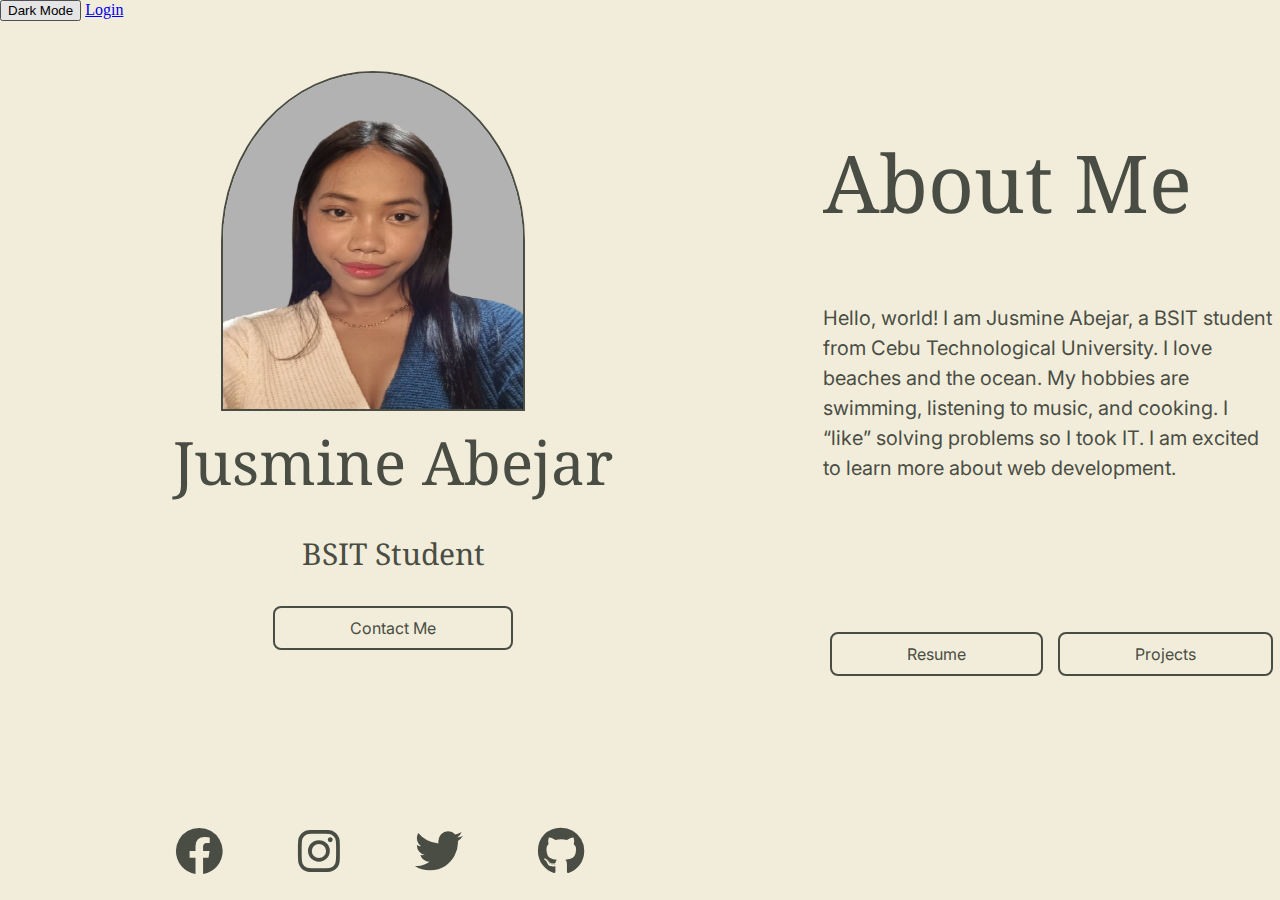
<file: index.html>
<!DOCTYPE html>
<html lang="en">
  <head>
    <meta charset="UTF-8" />
    <meta name="viewport" content="width=device-width, initial-scale=1.0" />
    <title>Jusmine Abejar Portfolio</title>

    <link rel="stylesheet" href="index.css" />
    <link
      href="https://fonts.googleapis.com/css2?family=Inter:ital,opsz,wght@0,14..32,100..900;1,14..32,100..900&display=swap"
      rel="stylesheet"
    />
    <link
      href="https://fonts.googleapis.com/css2?family=Noto+Serif:ital,wght@0,100..900;1,100..900&display=swap"
      rel="stylesheet"
    />
    <link
      rel="stylesheet"
      href="https://cdnjs.cloudflare.com/ajax/libs/font-awesome/6.0.0-beta3/css/all.min.css"
    />

    <script>
      document.addEventListener("DOMContentLoaded", () => {
        const body = document.body;
        const button = document.getElementById("darkModeButton");

        if (localStorage.getItem("darkMode") === "enabled") {
          body.classList.add("dark-mode");
          button.textContent = "Light Mode";
        }

        button.addEventListener("click", () => {
          body.classList.toggle("dark-mode");
          if (body.classList.contains("dark-mode")) {
            button.textContent = "Light Mode";
            localStorage.setItem("darkMode", "enabled");
          } else {
            button.textContent = "Dark Mode";
            localStorage.setItem("darkMode", "disabled");
          }
        });
      });
    </script>
  </head>

  <body>
    <div class="top-buttons">
      <button id="darkModeButton" title="Toggle dark mode">Dark Mode</button>
      <a href="login.html" class="login-button">Login</a>
    </div>
    <div class="profile_wrapper">
      <div class="main_container">
        <div class="profile_container">
          <img
            id="profile_pic"
            src="./images/self_portrait.png"
            alt="profile pic"
          />
          <div class="deets">
            <div class="title_container">
              <h1>Jusmine Abejar</h1>
              <p>BSIT Student</p>
              <div class="email left_button">
                <a href="mailto:jusmine.abejar67@gmail.com" target="_blank"
                  >Contact Me</a
                >
              </div>
            </div>
          </div>
        </div>
        <div class="about_me">
          <h2>About Me</h2>
          <p id="intro">
            Hello, world! I am Jusmine Abejar, a BSIT student from Cebu
            Technological University. I love beaches and the ocean. My hobbies
            are swimming, listening to music, and cooking. I “like” solving
            problems so I took IT. I am excited to learn more about web
            development.
          </p>
          <div class="email right_button">
            <a href="files/RESUME-JA.pdf" target="_blank">Resume</a>
            <a href="#">Projects</a>
          </div>
        </div>
      </div>
      <div class="contact_section">
        <div class="icons">
          <a href="https://www.facebook.com/hui.hui.607210" target="_blank"
            ><i class="fa-brands fa-facebook"></i
          ></a>
          <a
            href="https://www.instagram.com/__minnnne?igsh=MzAwYXA0NmcwbnZz"
            target="_blank"
            ><i class="fa-brands fa-instagram"></i
          ></a>
          <a
            href="https://x.com/_minnnne?t=S5aX4NLsqd5-SzKkzHPljQ&s=09"
            target="_blank"
            ><i class="fa-brands fa-twitter"></i
          ></a>
          <a href="https://github.com/kash1taro" target="_blank"
            ><i class="fa-brands fa-github"></i
          ></a>
        </div>
      </div>
    </div>
  </body>
</html>
</file>
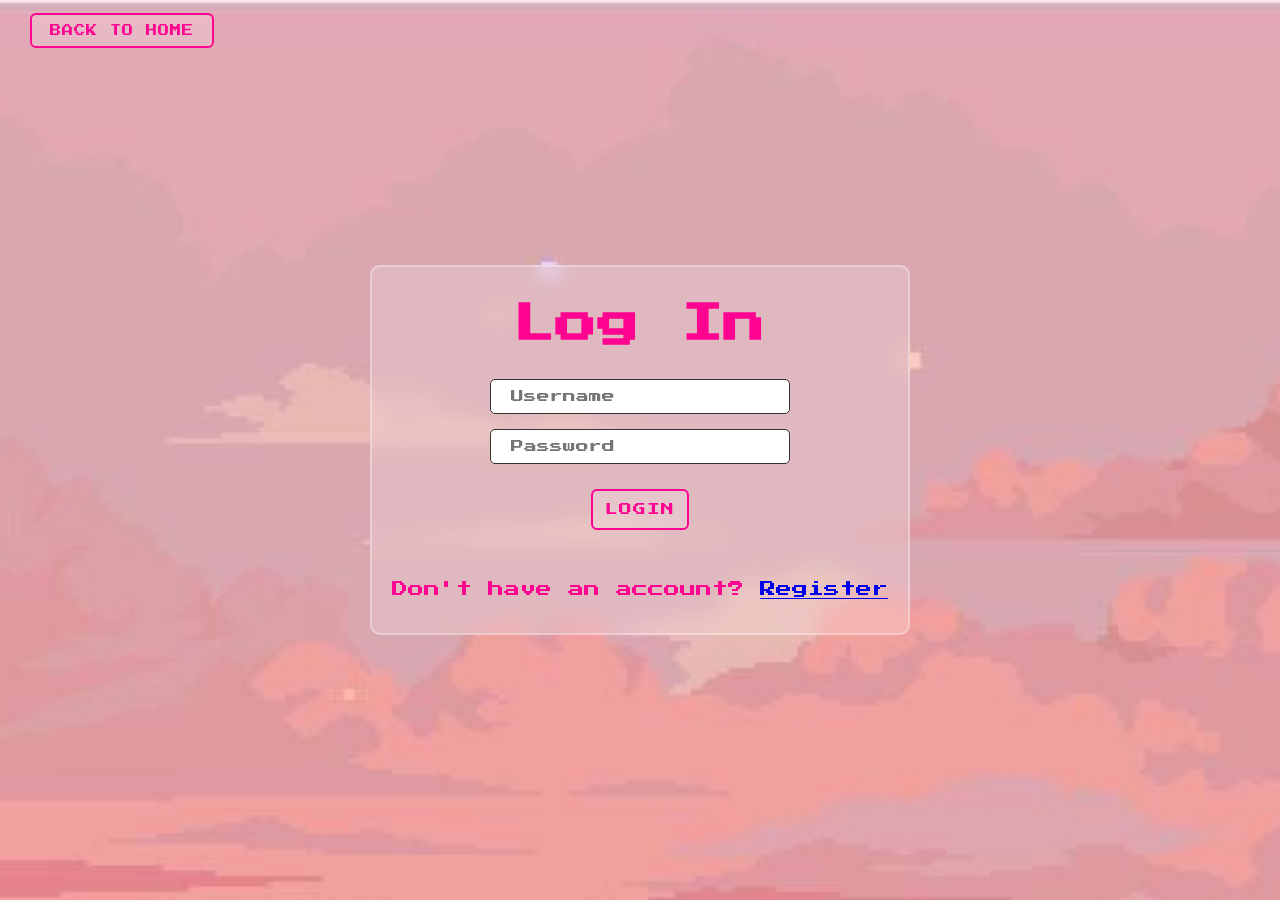
<file: login.html>
<!DOCTYPE html>
<html lang="en">
  <head>
    <meta charset="UTF-8" />
    <meta name="viewport" content="width=device-width, initial-scale=1.0" />
    <link rel="stylesheet" href="login.css" />
    <link rel="preconnect" href="https://fonts.googleapis.com" />
    <link rel="preconnect" href="https://fonts.gstatic.com" crossorigin />
    <link
      href="https://fonts.googleapis.com/css2?family=Noto+Serif:ital,wght@0,100..900;1,100..900&family=Press+Start+2P&display=swap"
      rel="stylesheet"
    />
    <title>Login</title>
  </head>
  <body>
    <div class="top-buttons">
      <a href="index.html" class="home-button">Back to Home</a>
    </div>

    <div class="login_container">
      <div class="item1">
        <form action="">
          <h1>Log In</h1>
          <div>
            <input
              type="text"
              name="username"
              placeholder="Username"
              id="user"
              required
            />
          </div>
          <div>
            <input
              type="password"
              name="password"
              placeholder="Password"
              id="pass"
              required
            />
          </div>
          <div>
            <button type="submit">Login</button>
          </div>
        </form>
      </div>
      <div class="register">
        <p>Don't have an account? <a href="register.html">Register</a></p>
      </div>
    </div>
  </body>
</html>
</file>
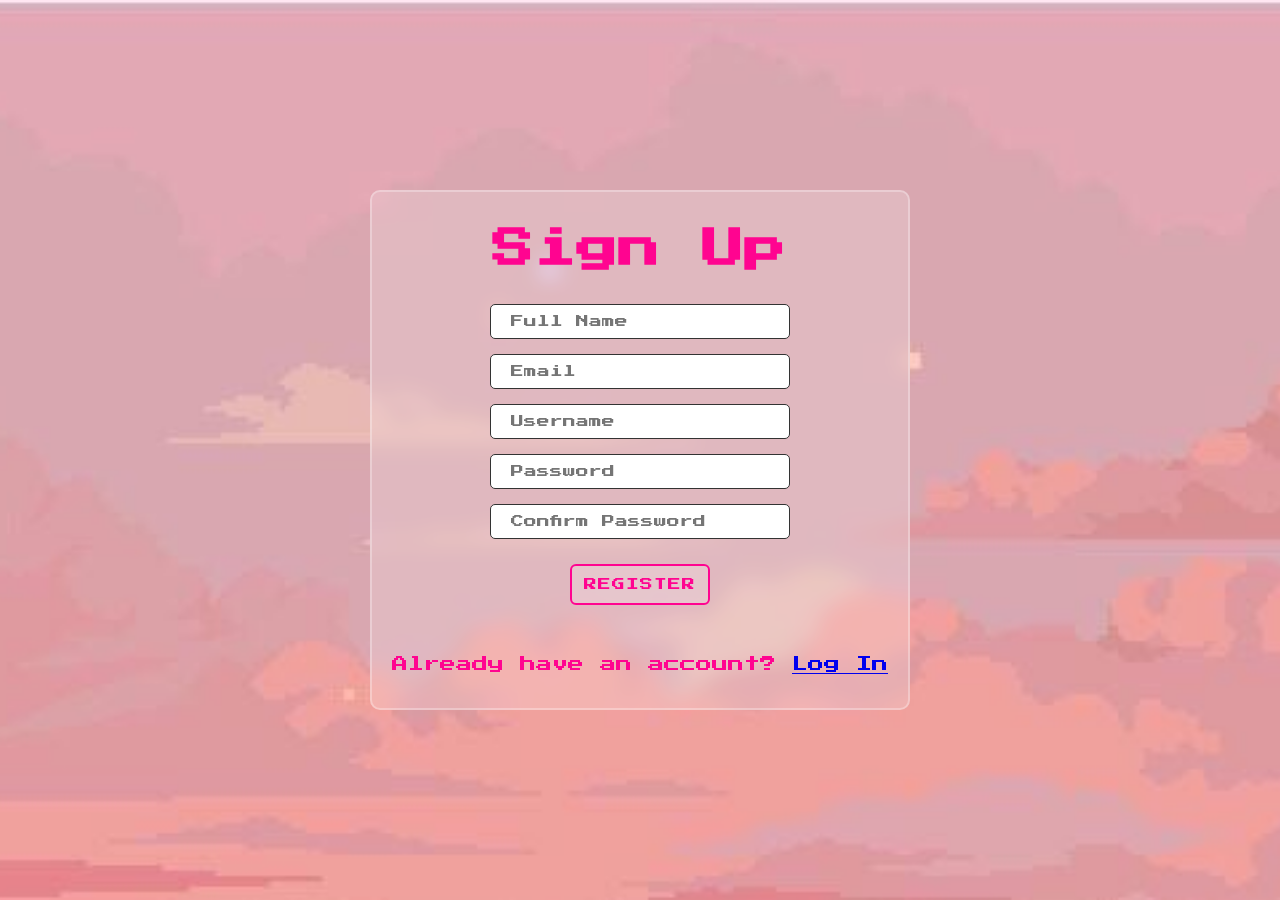
<file: register.html>
<!DOCTYPE html>
<html lang="en">
  <head>
    <meta charset="UTF-8" />
    <meta name="viewport" content="width=device-width, initial-scale=1.0" />
    <link rel="stylesheet" href="login.css" />
    <link rel="preconnect" href="https://fonts.googleapis.com" />
    <link rel="preconnect" href="https://fonts.gstatic.com" crossorigin />
    <link
      href="https://fonts.googleapis.com/css2?family=Noto+Serif:ital,wght@0,100..900;1,100..900&family=Press+Start+2P&display=swap"
      rel="stylesheet"
    />
    <title>Sign Up</title>
  </head>
  <body>
    <div class="login_container">
      <div class="item1">
        <form action="">
          <h1>Sign Up</h1>
          <div>
            <input
              type="text"
              name="fullname"
              placeholder="Full Name"
              required
            />
          </div>
          <div>
            <input type="text" name="email" placeholder="Email" required />
          </div>
          <div>
            <input
              type="text"
              name="username"
              placeholder="Username"
              required
            />
          </div>
          <div>
            <input
              type="password"
              name="password"
              placeholder="Password"
              required
            />
          </div>
          <div>
            <input
              type="password"
              name="confirm_password"
              placeholder="Confirm Password"
              required
            />
          </div>
          <div>
            <button type="submit">Register</button>
          </div>
        </form>
      </div>
      <div class="register">
        <p>Already have an account? <a href="login.html">Log In</a></p>
      </div>
    </div>
  </body>
</html>
</file>
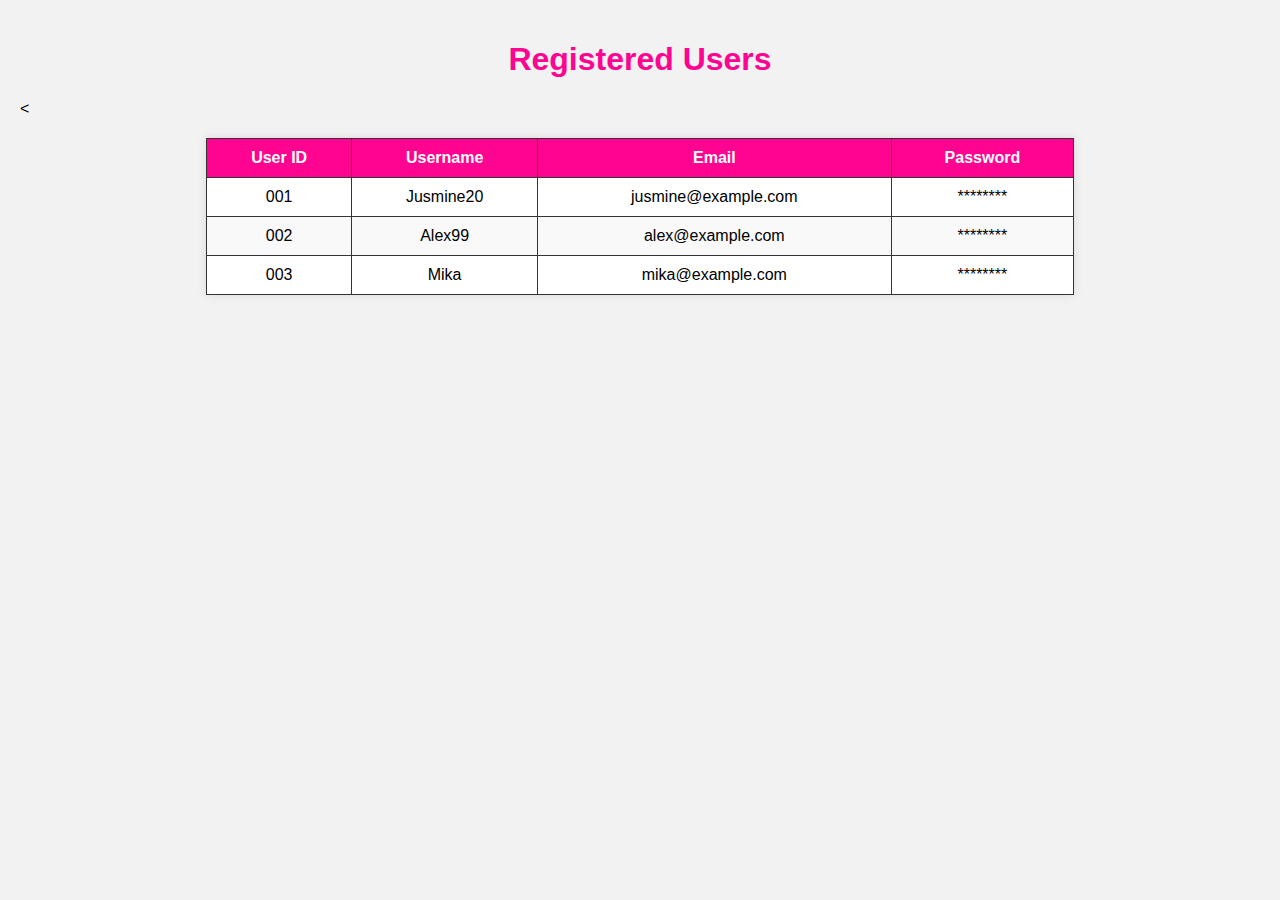
<file: table.html>
<!DOCTYPE html>
<html lang="en">
  <head>
    <meta charset="UTF-8" />
    <meta name="viewport" content="width=device-width, initial-scale=1.0" />
    <title>Registered Users</title>
    <link rel="stylesheet" href="table.css" />
  </head>
  <body>
    <h1>Registered Users</h1>
    <table>
      <thead>
        <tr>
          <th>User ID</th>
          <th>Username</th>
          <th>Email</th>
          <th>Password</th>
        </tr>
      </thead>
      <tbody>
        <tr>
          <td>001</td>
          <td>Jusmine20</td>
          <td>jusmine@example.com</td>
          <td>********</td>
        </tr>
        <tr>
          <td>002</td>
          <td>Alex99</td>
          <td>alex@example.com</td>
          <td>********</td>
        </tr>
        <tr>
          <td>003</td>
          <td>Mika</td>
          <td>mika@example.com</td>
          <td>********</td>
          <
        </tr>
      </tbody>
    </table>
  </body>
</html>
</file>
<file: index.css>
body {
    background-color: #f2eddb;
    background-attachment: fixed;
    margin: 0px;
} 

.main_container{
    display: flex;
    gap: 150px;
    align-items: flex-start;
    margin-left: 45px;
}
#profile_pic {
    margin-top: 50px;
    margin-bottom: 0; 
    border: 2px solid #4a4d44;
    border-top-left-radius: 50%;
    border-top-right-radius: 50%;
    width: 300px;
    height: 336px;
    }

.profile_container {
    display: flex;
    flex-direction: column; 
    align-items: center; 
    margin: 0;
    width: 400px;
    }


.title_container {
    display: block; 
    margin-left: auto;
    margin-right: auto;
    text-align: center;
}

.title_container h1,
.title_container h2 {
    margin: 0;
}

.deets {
    margin: 10px 0 0 0; 
    display: flex;
    justify-content: flex-start;
    align-items: center;
    width: 100%;
    flex-direction: column;
}

.deets h1{
    font-family: "Noto Serif", sans-serif;
    font-size: 60px;
    color: #4a4d44;
    font-weight: normal;
    white-space: nowrap;
}


.deets p{
    font-family: "Noto Serif", sans-serif;
    font-size: 30px;
    color: #4a4d44;
    font-weight: normal;
    display: block; 
       
}

.about_me {
    border: 2px red;
    max-width: 600px;
    margin-left: 100px;
    text-align: left;
    margin-top: 40px;
}

.about_me h2{
    font-family: "Noto Serif", sans-serif;
    font-size: 80px;
    color: #4a4d44;
    font-weight: normal;
    }

#intro{
    font-family: "Inter", sans-serif;
    font-size: 20px;
    color: #4a4d44;
    line-height: 30px;
}

.profile_wrapper {
    display: flex;
    flex-direction: column;
    align-items: flex-start;
    margin-left: 128px;
}

.icons {
    position: fixed;
    bottom: 20px;
    left: 145px;
    display: flex;
    gap: 15px;
    background: transparent;
    z-index: 1000;
}

.contact_section {
    position: fixed;
    bottom: 20px;
    left: 128px;
    display: flex;
    flex-direction: column;
    align-items: flex-start;  
    gap: 15px;            
    z-index: 1000;
}

.email a{
    text-decoration: none;
    padding-left: 75px;
    padding-right: 75px;
    padding-top: 10px;
    padding-bottom: 10px;
    border: 2px #4a4d44 solid;
    border-radius: 0.5em;
    color: #4a4d44;
    font-family: "Inter", sans-serif;
    transition: 0.3s;    
    display: inline-block;
}

.email a:hover{
    background-color: #4a4d44;
    color: #f2eddb;
    transform: scale(1.3) !important; 
}

.left_button {
    margin-top: 2em;
}

.right_button {
    margin-top: 9.35em;
    display: flex;
    justify-content: space-around;
}

.icons a {
    margin: 0px;
    color: #4a4d44;
    font-size: 48px;
    border-radius: 50%;
    padding-inline: 30px;
    transition: 0.3s;
  
} 

.icons a:hover {
    transform: scale(1.3);
}
</file>
<file: login.css>
body {
    background-image: url("./images/login-bg.jpg");
    background-repeat: no-repeat;
    background-size: cover;
    background-attachment: fixed;
    background-position: center;
    margin: 0;
    height: 100vh;
    display: flex;
    justify-content: center;
    align-items: center;
    font-family: "Press Start 2P";
    color: #ff0490;
}

.login_container {
    display: flex;
    gap: 20px;
    flex-direction: column;
    align-items: center;
    justify-content: center;
    padding: 20px;
    background: rgba(255, 255, 255, 0.2); 
    backdrop-filter: blur(10px);           
    -webkit-backdrop-filter: blur(10px);   
    
    border: 2px solid rgba(255, 255, 255, 0.3); 
    border-radius: 10px;
   
}

.item1 {
    display: flex;
    width: 300px;
    flex-direction: column;
    align-items: center;
    justify-content: center;
    padding: 15px;
 

}

h1 {
    font-size: 2.6rem;
    margin: 0 0 20px;
}

form {
  display: flex;
  flex-direction: column;
  gap: 15px; 
  width: 100%;
  align-items: center;
}

form input[type="text"],
form input[type="password"] {
  padding-left: 20px;
  padding-right: 50px;
  padding-top: 10px;
  padding-bottom: 10px;
  border: 1px solid #333;
  border-radius: 5px;
  font-size: 0.8rem;
  width: 100%;
  box-sizing: border-box;
  transition: 0.3s ease;
  color: palevioletred;
  font-weight: lighter;
  font-family: "Press Start 2P", Arial, Helvetica, sans-serif
}

form input[type="text"]:focus,
form input[type="password"]:focus {
  border-color: #0077ff;
  outline: none;
  box-shadow: 0 0 5px rgba(0, 119, 255, 0.5);
}


form button {
  width: 100%;  
  padding: 12px;
  border: 2px solid #ff0490;
  border-radius: 6px;
  background: rgba(255, 255, 255, 0.2);
  color: #ff0490;
  font-size: 0.8rem;
  cursor: pointer;
  transition: all 0.3s ease;
  font-family: "Press Start 2P", Arial, Helvetica, sans-serif;
  margin-top: 10px;
  text-transform: uppercase;
  letter-spacing: 1px;
}

form button:hover {
  background: #ff0490;
  color: white;
  transform: scale(1.1);
  box-shadow: 0 0 10px #ff0490;
}


a:hover {
    color: #ff0490;
    font-weight: bold;
}

.top-buttons {
  position: fixed;
  top: 20px;
  left: 30px;
  z-index: 1000;
}

.home-button {
  font-family: "Press Start 2P", cursive;
  font-size: 0.7rem;
  text-decoration: none;
  background: rgba(255, 255, 255, 0.2);
  color: #ff0490;
  padding: 10px 18px;
  border: 2px solid #ff0490;
  border-radius: 6px;
  transition: all 0.3s ease;
  text-transform: uppercase;
  letter-spacing: 1px;
}

.home-button:hover {
  background: #ff0490;
  color: white;
  transform: scale(1.1);
  box-shadow: 0 0 10px #ff0490;
}
</file>
<file: table.css>
body {
  font-family: Arial, sans-serif;
  background: #f2f2f2;
  margin: 0;
  padding: 20px;
}

h1 {
  text-align: center;
  color: #ff0490;
}

table {
  width: 70%;
  margin: 20px auto;
  border-collapse: collapse;
  background: white;
  box-shadow: 0 0 10px rgba(0,0,0,0.1);
}

th, td {
  border: 1px solid #333;
  padding: 10px;
  text-align: center;
}

th {
  background-color: #ff0490;
  color: white;
}

tr:nth-child(even) {
  background-color: #f9f9f9;
}

tr:hover {
  background-color: #ffe6f3;
}
</file>
